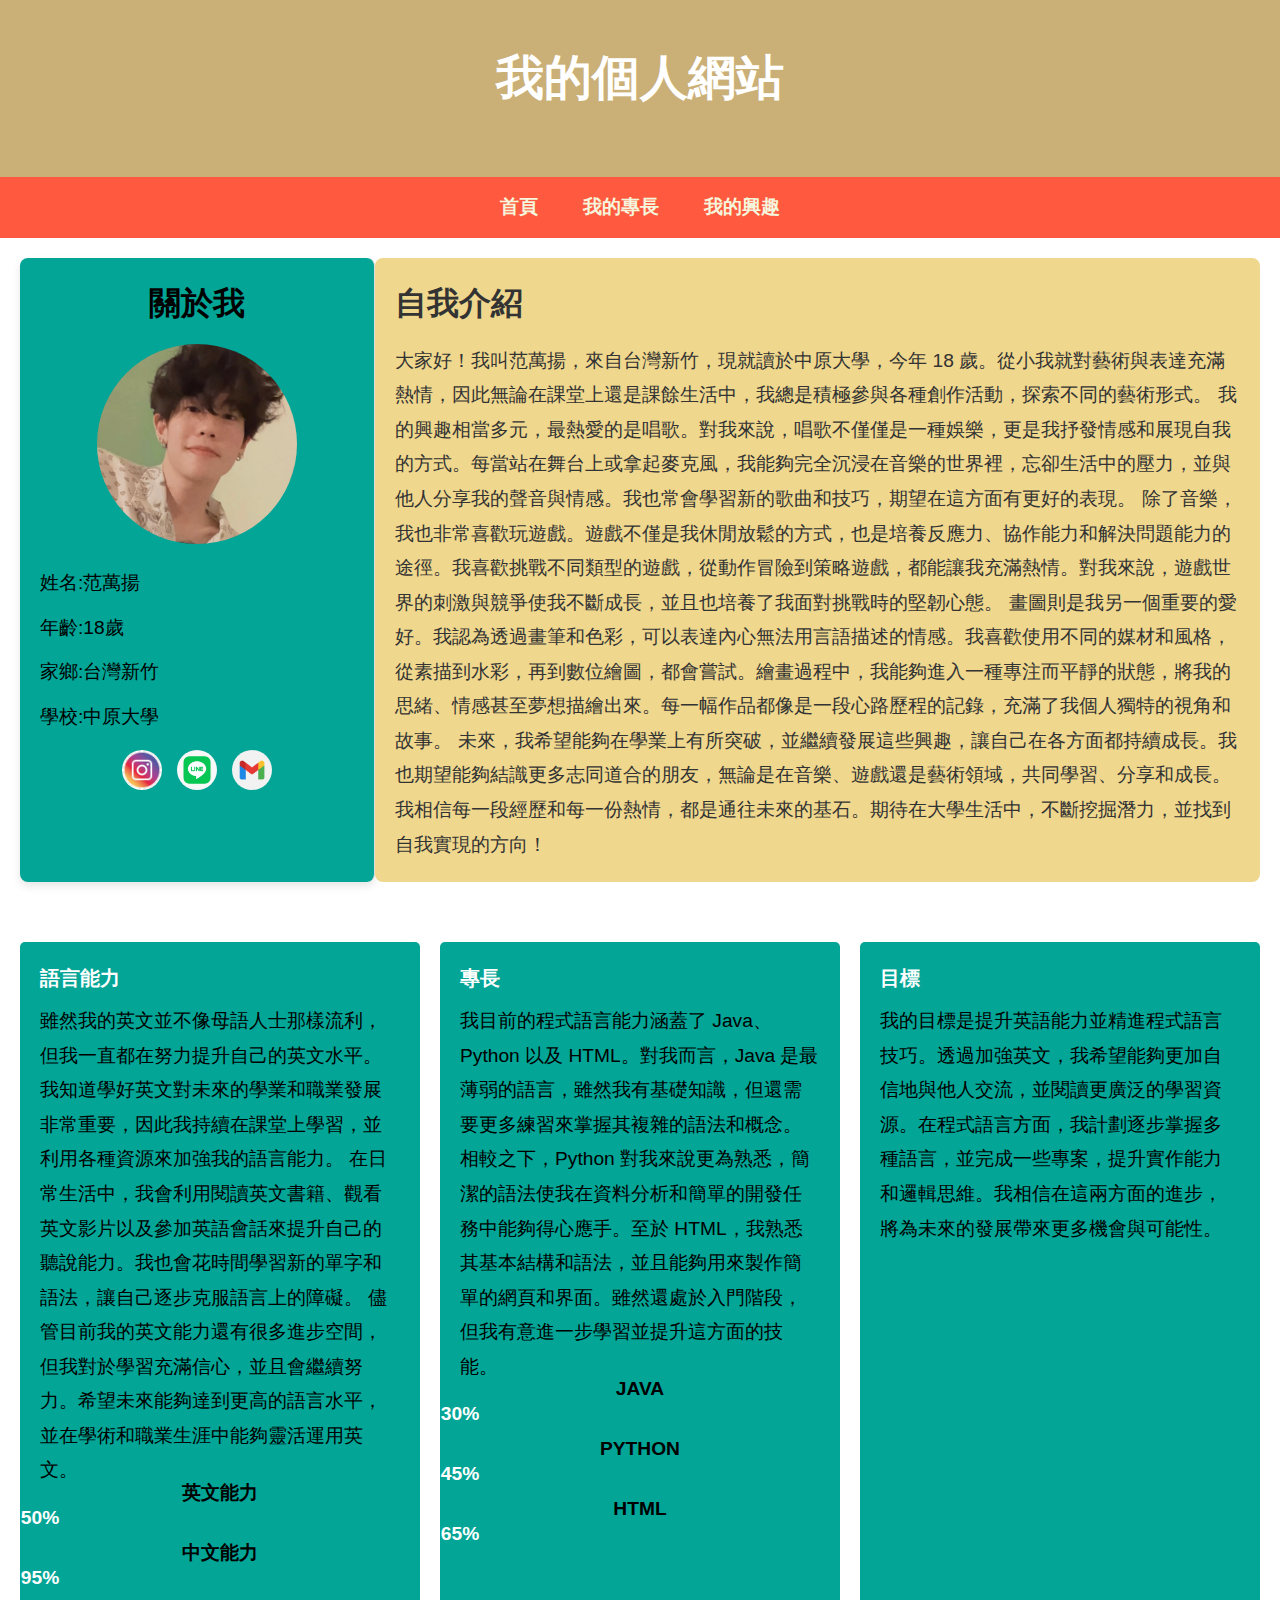
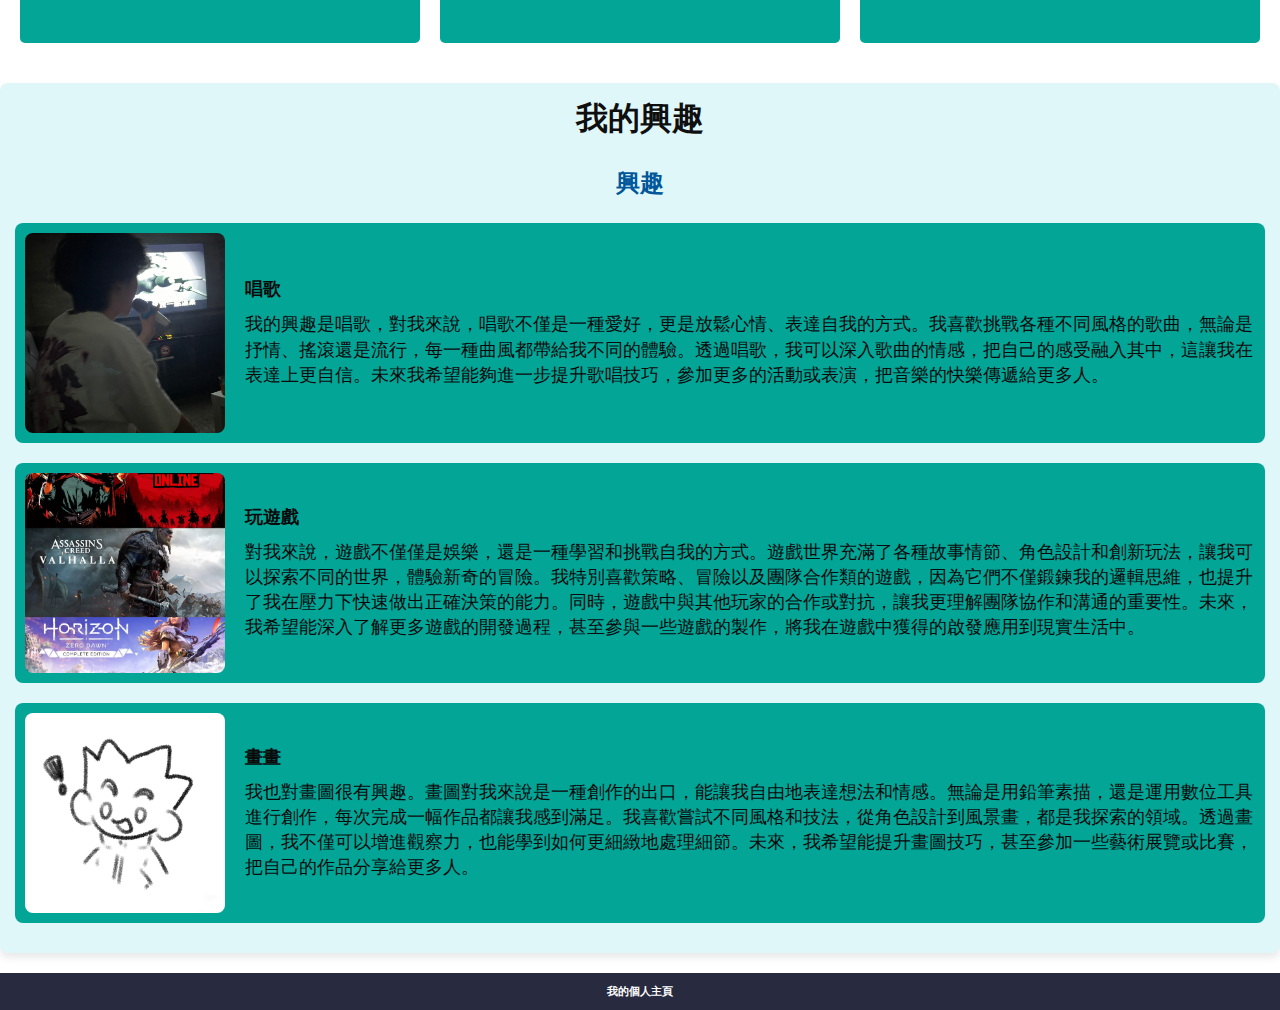
<file: 11244143/index.html>
<!DOCTYPE html>
<html lang="zh">
<head>
    <meta charset="UTF-8">
    <meta name="viewport" content="width=device-width, initial-scale=1.0">
    <title>個人介紹網站</title>
    <link rel="stylesheet" href="style1.css">
</head>
<body>
    <header >
        <h1>我的個人網站</h1>
        
    </header>

    
    <nav>
        <UL>
            <a href="#about-me">首頁</a>
            <a href="#my-skills">我的專長</a>
            <a href="#my-hobbies">我的興趣</a>
        </UL> 
    </nav>

    <main>
        <aside id="about-me">
            <h2>關於我</h2>
            <div class="profile-img-container">
                <img src="image/IMG_0657.PNG" width="200" height="210" class="profile-img">
                <div class="hover-text">"Destiny takes a hand"</div>
            </div>
            <div class="profile-info">
                <p>姓名:范萬揚</p>
                <p>年齡:18歲</p>
                <p>家鄉:台灣新竹</p>
                <p>學校:中原大學</p>
            </div>
            
            <div class="social-links">
                <a href="https://www.instagram.com/los_yn8.3" target="_blank">
                    <img src="image/sm_5b37de3263964.jpg" alt="Instagram" class="icon">
                </a>
                <a href="https://line.me/ti/p/0900211609" target="_blank">
                    <img src="image/1200x630wa.png" alt="Line" class="icon">
                </a>
                <a href="mailto:fang.younson@gmail.com">
                    <img src="image/png-transparent-google-mail-gmail-logo-icon.png" alt="Gmail" class="icon">
                </a>
            </div>
        </aside>

        <section>
            <h2>自我介紹</h2>
            <p>大家好！我叫范萬揚，來自台灣新竹，現就讀於中原大學，今年 18 歲。從小我就對藝術與表達充滿熱情，因此無論在課堂上還是課餘生活中，我總是積極參與各種創作活動，探索不同的藝術形式。

                我的興趣相當多元，最熱愛的是唱歌。對我來說，唱歌不僅僅是一種娛樂，更是我抒發情感和展現自我的方式。每當站在舞台上或拿起麥克風，我能夠完全沉浸在音樂的世界裡，忘卻生活中的壓力，並與他人分享我的聲音與情感。我也常會學習新的歌曲和技巧，期望在這方面有更好的表現。
                
                除了音樂，我也非常喜歡玩遊戲。遊戲不僅是我休閒放鬆的方式，也是培養反應力、協作能力和解決問題能力的途徑。我喜歡挑戰不同類型的遊戲，從動作冒險到策略遊戲，都能讓我充滿熱情。對我來說，遊戲世界的刺激與競爭使我不斷成長，並且也培養了我面對挑戰時的堅韌心態。
                
                畫圖則是我另一個重要的愛好。我認為透過畫筆和色彩，可以表達內心無法用言語描述的情感。我喜歡使用不同的媒材和風格，從素描到水彩，再到數位繪圖，都會嘗試。繪畫過程中，我能夠進入一種專注而平靜的狀態，將我的思緒、情感甚至夢想描繪出來。每一幅作品都像是一段心路歷程的記錄，充滿了我個人獨特的視角和故事。
                
                未來，我希望能夠在學業上有所突破，並繼續發展這些興趣，讓自己在各方面都持續成長。我也期望能夠結識更多志同道合的朋友，無論是在音樂、遊戲還是藝術領域，共同學習、分享和成長。我相信每一段經歷和每一份熱情，都是通往未來的基石。期待在大學生活中，不斷挖掘潛力，並找到自我實現的方向！
            </p>
        </section>
    </main>

    <article id="my-skills">
        <div class="skills">
            <div class="skill-item">
                <h3>語言能力</h3>
                <p>雖然我的英文並不像母語人士那樣流利，但我一直都在努力提升自己的英文水平。我知道學好英文對未來的學業和職業發展非常重要，因此我持續在課堂上學習，並利用各種資源來加強我的語言能力。

                    在日常生活中，我會利用閱讀英文書籍、觀看英文影片以及參加英語會話來提升自己的聽說能力。我也會花時間學習新的單字和語法，讓自己逐步克服語言上的障礙。
                    
                    儘管目前我的英文能力還有很多進步空間，但我對於學習充滿信心，並且會繼續努力。希望未來能夠達到更高的語言水平，並在學術和職業生涯中能夠靈活運用英文。</p>
                <div class="progress-container">
                    <p></p>
                    <div class="progress-bar english"data-percent="50"></div>
                    <span class="percentage">英文能力</span>
                </div>
    
                <div class="progress-container">
                    <p></p>
                    <div class="progress-bar chinese"data-percent="95"></div>
                    <span class="percentage">中文能力</span>
                </div>
            </div>
            <div class="skill-item">
                <h3>專長</h3>
                <p>我目前的程式語言能力涵蓋了 Java、Python 以及 HTML。對我而言，Java 是最薄弱的語言，雖然我有基礎知識，但還需要更多練習來掌握其複雜的語法和概念。相較之下，Python 對我來說更為熟悉，簡潔的語法使我在資料分析和簡單的開發任務中能夠得心應手。至於 HTML，我熟悉其基本結構和語法，並且能夠用來製作簡單的網頁和界面。雖然還處於入門階段，但我有意進一步學習並提升這方面的技能。</p>
                <div class="progress-container" data-percent="30">
                    <p></p>
                    <div class="progress-bar expertise-programming"data-percent="30"></div>
                    <span class="percentage">JAVA</span>
                </div>
    
                <div class="progress-container">
                    <p></p>
                    <div class="progress-bar expertise-design" data-percent="45"></div>
                    <span class="percentage">PYTHON</span>
                </div>
    
                <div class="progress-container">
                    <p></p>
                    <div class="progress-bar expertise-teamwork"data-percent="65"></div>
                    <span class="percentage">HTML</span>
                </div>
            </div>
            <div class="skill-item">
                <h3>目標</h3>
                <p>我的目標是提升英語能力並精進程式語言技巧。透過加強英文，我希望能夠更加自信地與他人交流，並閱讀更廣泛的學習資源。在程式語言方面，我計劃逐步掌握多種語言，並完成一些專案，提升實作能力和邏輯思維。我相信在這兩方面的進步，將為未來的發展帶來更多機會與可能性。</p>
            </div>
        </div>
    </article>

    <section class="experience-section" id="my-hobbies">
        <h2>我的興趣</h2>
        <h3 class="work-title">興趣</h3>
        <div class="experience-item">
            <div class="image-container">
                <img src="image/IMG_0743.jpg" alt="唱歌" class="experience-photo" />
                <img src="image/IMG_20240203_203303.jpg" alt="唱歌替換" class="experience-photo-hover" />
            </div>
            <div class="experience-text">
                <p><strong>唱歌</strong></p>
                <p>我的興趣是唱歌，對我來說，唱歌不僅是一種愛好，更是放鬆心情、表達自我的方式。我喜歡挑戰各種不同風格的歌曲，無論是抒情、搖滾還是流行，每一種曲風都帶給我不同的體驗。透過唱歌，我可以深入歌曲的情感，把自己的感受融入其中，這讓我在表達上更自信。未來我希望能夠進一步提升歌唱技巧，參加更多的活動或表演，把音樂的快樂傳遞給更多人。</p>
            </div>
        </div>
        <div class="experience-item">
            <div class="image-container">
                <img src="image/IMG_0035.jpg" alt="玩遊戲" class="experience-photo" />
                <img src="image/b37d485448ea3e99b6609175c80bd727-800x450.jpg" alt="玩遊戲替換" class="experience-photo-hover" />
            </div>
            <div class="experience-text">
                <p><strong>玩遊戲</strong></p>
                <p>對我來說，遊戲不僅僅是娛樂，還是一種學習和挑戰自我的方式。遊戲世界充滿了各種故事情節、角色設計和創新玩法，讓我可以探索不同的世界，體驗新奇的冒險。我特別喜歡策略、冒險以及團隊合作類的遊戲，因為它們不僅鍛鍊我的邏輯思維，也提升了我在壓力下快速做出正確決策的能力。同時，遊戲中與其他玩家的合作或對抗，讓我更理解團隊協作和溝通的重要性。未來，我希望能深入了解更多遊戲的開發過程，甚至參與一些遊戲的製作，將我在遊戲中獲得的啟發應用到現實生活中。</p>
            </div>
        </div>
        <div class="experience-item">
            <div class="image-container">
                <img src="image/IMG_1074.JPG" alt="畫畫" class="experience-photo" />
                <img src="image/IMG20231203155811.jpg" alt="畫畫替換" class="experience-photo-hover" />
            </div>
            <div class="experience-text">
                <p><strong>畫畫</strong></p>
                <p>我也對畫圖很有興趣。畫圖對我來說是一種創作的出口，能讓我自由地表達想法和情感。無論是用鉛筆素描，還是運用數位工具進行創作，每次完成一幅作品都讓我感到滿足。我喜歡嘗試不同風格和技法，從角色設計到風景畫，都是我探索的領域。透過畫圖，我不僅可以增進觀察力，也能學到如何更細緻地處理細節。未來，我希望能提升畫圖技巧，甚至參加一些藝術展覽或比賽，把自己的作品分享給更多人。</p>
            </div>
        </div>
    </section>
    
     <footer>
        <h5>我的個人主頁</h5>
     </footer>     
       






   
</body>
</html>
</file>
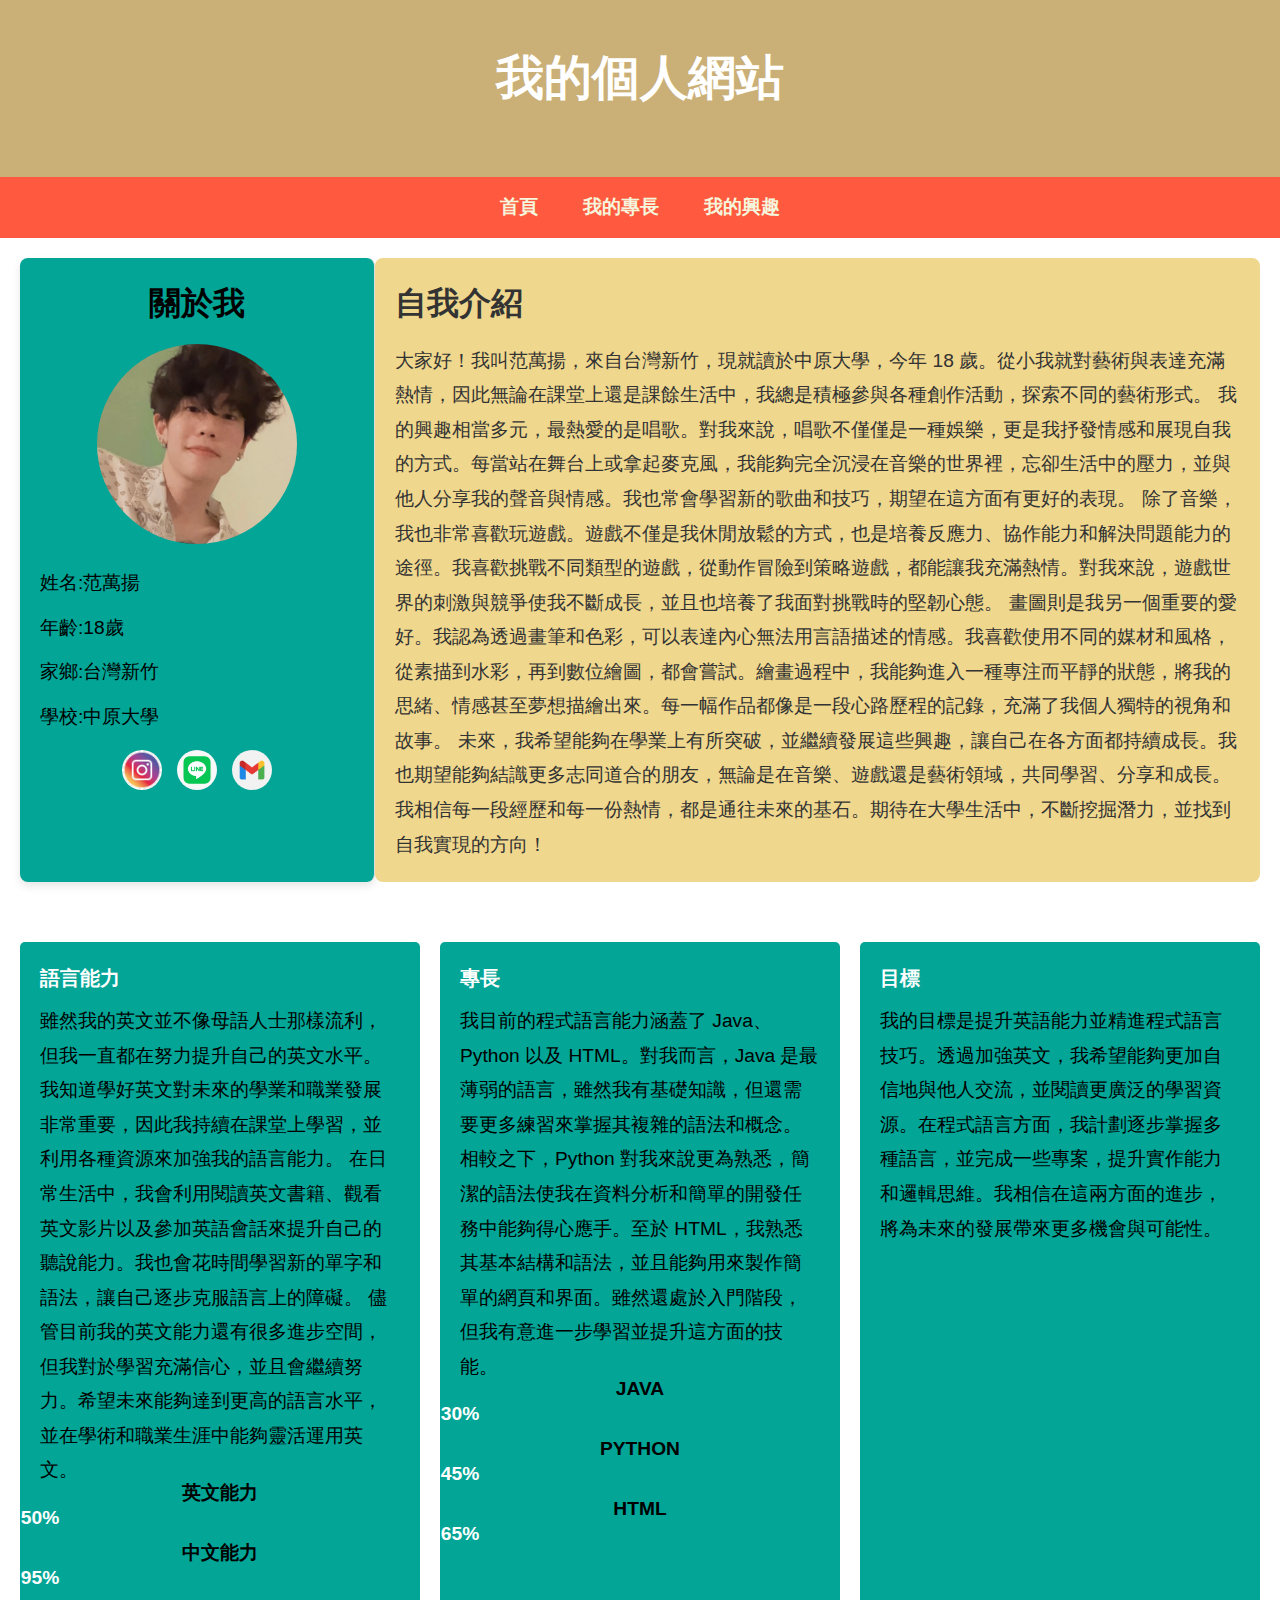
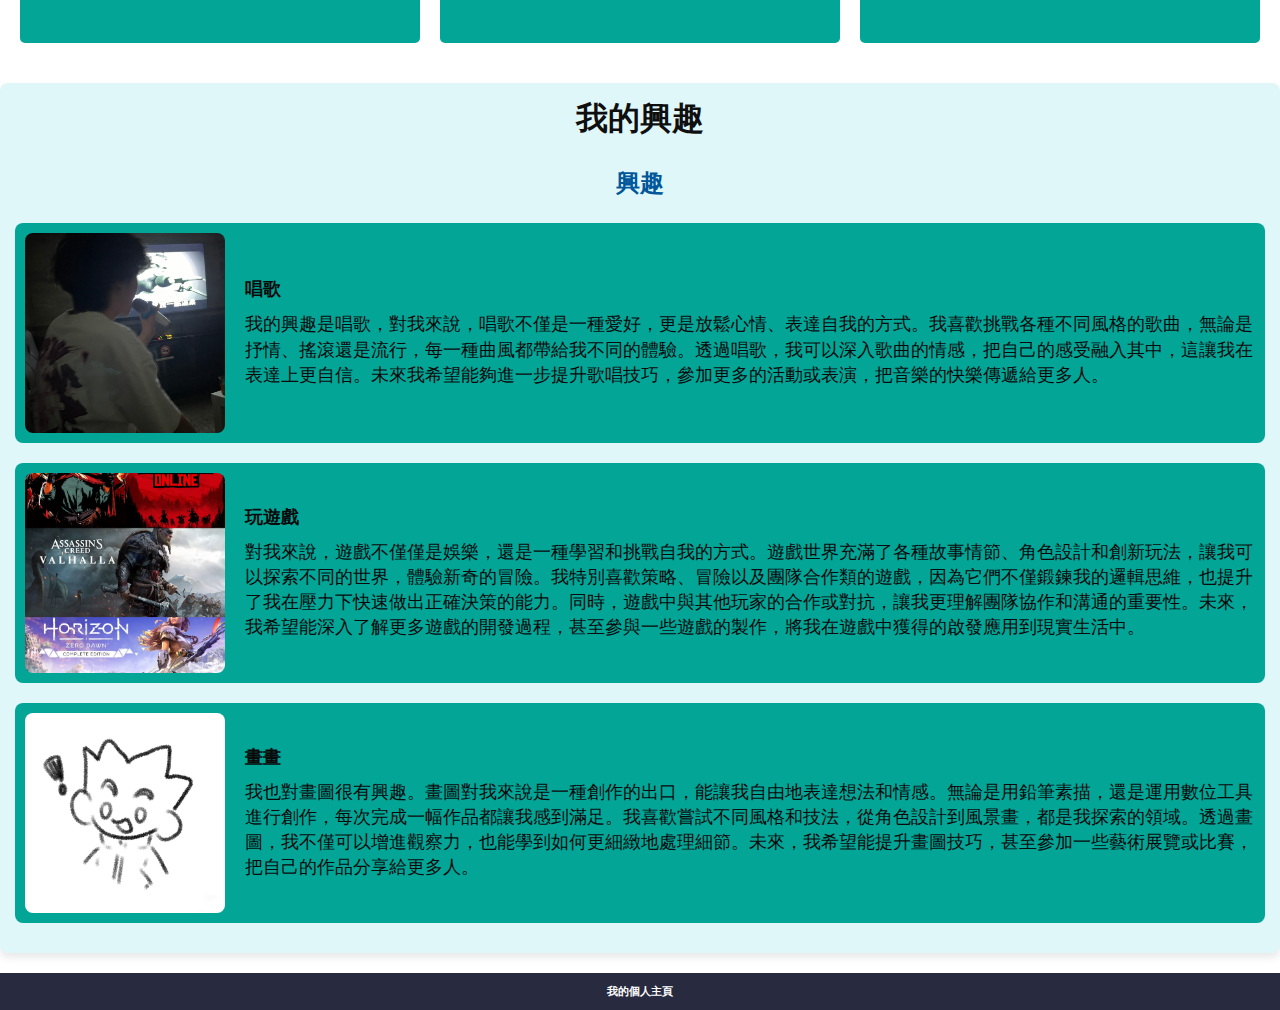
<file: 11244143/code.html>
<!DOCTYPE html>
<html lang="zh">
<head>
    <meta charset="UTF-8">
    <meta name="viewport" content="width=device-width, initial-scale=1.0">
    <title>個人介紹網站</title>
    <link rel="stylesheet" href="style1.css">
</head>
<body>
    <header >
        <h1>我的個人網站</h1>
        
    </header>

    
    <nav>
        <UL>
            <a href="#about-me">首頁</a>
            <a href="#my-skills">我的專長</a>
            <a href="#my-hobbies">我的興趣</a>
        </UL> 
    </nav>

    <main>
        <aside id="about-me">
            <h2>關於我</h2>
            <div class="profile-img-container">
                <img src="image/IMG_0657.PNG" width="200" height="210" class="profile-img">
                <div class="hover-text">"Destiny takes a hand"</div>
            </div>
            <div class="profile-info">
                <p>姓名:范萬揚</p>
                <p>年齡:18歲</p>
                <p>家鄉:台灣新竹</p>
                <p>學校:中原大學</p>
            </div>
            
            <div class="social-links">
                <a href="https://www.instagram.com/los_yn8.3" target="_blank">
                    <img src="image/sm_5b37de3263964.jpg" alt="Instagram" class="icon">
                </a>
                <a href="https://line.me/ti/p/0900211609" target="_blank">
                    <img src="image/1200x630wa.png" alt="Line" class="icon">
                </a>
                <a href="mailto:fang.younson@gmail.com">
                    <img src="image/png-transparent-google-mail-gmail-logo-icon.png" alt="Gmail" class="icon">
                </a>
            </div>
        </aside>

        <section>
            <h2>自我介紹</h2>
            <p>大家好！我叫范萬揚，來自台灣新竹，現就讀於中原大學，今年 18 歲。從小我就對藝術與表達充滿熱情，因此無論在課堂上還是課餘生活中，我總是積極參與各種創作活動，探索不同的藝術形式。

                我的興趣相當多元，最熱愛的是唱歌。對我來說，唱歌不僅僅是一種娛樂，更是我抒發情感和展現自我的方式。每當站在舞台上或拿起麥克風，我能夠完全沉浸在音樂的世界裡，忘卻生活中的壓力，並與他人分享我的聲音與情感。我也常會學習新的歌曲和技巧，期望在這方面有更好的表現。
                
                除了音樂，我也非常喜歡玩遊戲。遊戲不僅是我休閒放鬆的方式，也是培養反應力、協作能力和解決問題能力的途徑。我喜歡挑戰不同類型的遊戲，從動作冒險到策略遊戲，都能讓我充滿熱情。對我來說，遊戲世界的刺激與競爭使我不斷成長，並且也培養了我面對挑戰時的堅韌心態。
                
                畫圖則是我另一個重要的愛好。我認為透過畫筆和色彩，可以表達內心無法用言語描述的情感。我喜歡使用不同的媒材和風格，從素描到水彩，再到數位繪圖，都會嘗試。繪畫過程中，我能夠進入一種專注而平靜的狀態，將我的思緒、情感甚至夢想描繪出來。每一幅作品都像是一段心路歷程的記錄，充滿了我個人獨特的視角和故事。
                
                未來，我希望能夠在學業上有所突破，並繼續發展這些興趣，讓自己在各方面都持續成長。我也期望能夠結識更多志同道合的朋友，無論是在音樂、遊戲還是藝術領域，共同學習、分享和成長。我相信每一段經歷和每一份熱情，都是通往未來的基石。期待在大學生活中，不斷挖掘潛力，並找到自我實現的方向！
            </p>
        </section>
    </main>

    <article id="my-skills">
        <div class="skills">
            <div class="skill-item">
                <h3>語言能力</h3>
                <p>雖然我的英文並不像母語人士那樣流利，但我一直都在努力提升自己的英文水平。我知道學好英文對未來的學業和職業發展非常重要，因此我持續在課堂上學習，並利用各種資源來加強我的語言能力。

                    在日常生活中，我會利用閱讀英文書籍、觀看英文影片以及參加英語會話來提升自己的聽說能力。我也會花時間學習新的單字和語法，讓自己逐步克服語言上的障礙。
                    
                    儘管目前我的英文能力還有很多進步空間，但我對於學習充滿信心，並且會繼續努力。希望未來能夠達到更高的語言水平，並在學術和職業生涯中能夠靈活運用英文。</p>
                <div class="progress-container">
                    <p></p>
                    <div class="progress-bar english"data-percent="50"></div>
                    <span class="percentage">英文能力</span>
                </div>
    
                <div class="progress-container">
                    <p></p>
                    <div class="progress-bar chinese"data-percent="95"></div>
                    <span class="percentage">中文能力</span>
                </div>
            </div>
            <div class="skill-item">
                <h3>專長</h3>
                <p>我目前的程式語言能力涵蓋了 Java、Python 以及 HTML。對我而言，Java 是最薄弱的語言，雖然我有基礎知識，但還需要更多練習來掌握其複雜的語法和概念。相較之下，Python 對我來說更為熟悉，簡潔的語法使我在資料分析和簡單的開發任務中能夠得心應手。至於 HTML，我熟悉其基本結構和語法，並且能夠用來製作簡單的網頁和界面。雖然還處於入門階段，但我有意進一步學習並提升這方面的技能。</p>
                <div class="progress-container" data-percent="30">
                    <p></p>
                    <div class="progress-bar expertise-programming"data-percent="30"></div>
                    <span class="percentage">JAVA</span>
                </div>
    
                <div class="progress-container">
                    <p></p>
                    <div class="progress-bar expertise-design" data-percent="45"></div>
                    <span class="percentage">PYTHON</span>
                </div>
    
                <div class="progress-container">
                    <p></p>
                    <div class="progress-bar expertise-teamwork"data-percent="65"></div>
                    <span class="percentage">HTML</span>
                </div>
            </div>
            <div class="skill-item">
                <h3>目標</h3>
                <p>我的目標是提升英語能力並精進程式語言技巧。透過加強英文，我希望能夠更加自信地與他人交流，並閱讀更廣泛的學習資源。在程式語言方面，我計劃逐步掌握多種語言，並完成一些專案，提升實作能力和邏輯思維。我相信在這兩方面的進步，將為未來的發展帶來更多機會與可能性。</p>
            </div>
        </div>
    </article>

    <section class="experience-section" id="my-hobbies">
        <h2>我的興趣</h2>
        <h3 class="work-title">興趣</h3>
        <div class="experience-item">
            <div class="image-container">
                <img src="image/IMG_0743.jpg" alt="唱歌" class="experience-photo" />
                <img src="image/IMG_20240203_203303.jpg" alt="唱歌替換" class="experience-photo-hover" />
            </div>
            <div class="experience-text">
                <p><strong>唱歌</strong></p>
                <p>我的興趣是唱歌，對我來說，唱歌不僅是一種愛好，更是放鬆心情、表達自我的方式。我喜歡挑戰各種不同風格的歌曲，無論是抒情、搖滾還是流行，每一種曲風都帶給我不同的體驗。透過唱歌，我可以深入歌曲的情感，把自己的感受融入其中，這讓我在表達上更自信。未來我希望能夠進一步提升歌唱技巧，參加更多的活動或表演，把音樂的快樂傳遞給更多人。</p>
            </div>
        </div>
        <div class="experience-item">
            <div class="image-container">
                <img src="image/IMG_0035.jpg" alt="玩遊戲" class="experience-photo" />
                <img src="image/b37d485448ea3e99b6609175c80bd727-800x450.jpg" alt="玩遊戲替換" class="experience-photo-hover" />
            </div>
            <div class="experience-text">
                <p><strong>玩遊戲</strong></p>
                <p>對我來說，遊戲不僅僅是娛樂，還是一種學習和挑戰自我的方式。遊戲世界充滿了各種故事情節、角色設計和創新玩法，讓我可以探索不同的世界，體驗新奇的冒險。我特別喜歡策略、冒險以及團隊合作類的遊戲，因為它們不僅鍛鍊我的邏輯思維，也提升了我在壓力下快速做出正確決策的能力。同時，遊戲中與其他玩家的合作或對抗，讓我更理解團隊協作和溝通的重要性。未來，我希望能深入了解更多遊戲的開發過程，甚至參與一些遊戲的製作，將我在遊戲中獲得的啟發應用到現實生活中。</p>
            </div>
        </div>
        <div class="experience-item">
            <div class="image-container">
                <img src="image/IMG_1074.JPG" alt="畫畫" class="experience-photo" />
                <img src="image/IMG20231203155811.jpg" alt="畫畫替換" class="experience-photo-hover" />
            </div>
            <div class="experience-text">
                <p><strong>畫畫</strong></p>
                <p>我也對畫圖很有興趣。畫圖對我來說是一種創作的出口，能讓我自由地表達想法和情感。無論是用鉛筆素描，還是運用數位工具進行創作，每次完成一幅作品都讓我感到滿足。我喜歡嘗試不同風格和技法，從角色設計到風景畫，都是我探索的領域。透過畫圖，我不僅可以增進觀察力，也能學到如何更細緻地處理細節。未來，我希望能提升畫圖技巧，甚至參加一些藝術展覽或比賽，把自己的作品分享給更多人。</p>
            </div>
        </div>
    </section>
    
     <footer>
        <h5>我的個人主頁</h5>
     </footer>     
       






   
</body>
</html>
</file>
<file: 11244143/style1.css>
* {
    margin: 0;
    padding: 0;
    box-sizing: border-box;
    font-family: Arial, sans-serif;
}

html {
    font-size: 16px; 
}

body {
    background-color: white;
    margin: 0;
    max-width: 1920px;
    margin: 0 auto;
    font-size: 1rem;
    line-height: 1.6;
}

h1 {
    font-size: 3rem; 
    margin-bottom: 20px;
}

h2 {
    font-size: 2rem; 
    margin-bottom: 15px;
}

p {
    font-size: 1.2rem; 
    line-height: 1.8; 
}

header {
    background-color: #caaf77;
    color: white;
    text-align: center;
    margin: 0 auto;
    padding: 40px 0;
    max-width: 1920px;
    position: relative;
}

header img {
    width: 100%;        
    height: 100%;       
    object-fit: contain;  
    position: absolute; 
    top: 0;
    left: 0;
}


nav {
    background-color: #ff5a3f;
    display: flex;
    justify-content: space-around;
    align-items: center;
    padding: 15px 0;
    font-size: 1.2rem;
    color: beige;
    font-weight: bold;
}

nav a {
    color: beige;
    text-decoration: none;
    padding: 10px 20px;
}

nav a:hover {
    background-color: white;
    color: black;
    border-radius: 4px;
}


.profile {
    display: flex;
    justify-content: space-around;
    align-items: center;
    margin-bottom: 40px;
}

.profile img {
    width: 200px;
    height: 200px;
    border-radius: 50%;
    object-fit: cover;
    text-align: center;
}

.profile-info {
    width: 60%;
}

.profile-info h3 {
    color: #02a596;
    font-size: 20px;
    margin-bottom: 10px;
}

.profile-info p {
    margin-bottom: 10px;
}

.skills {
    display: grid; 
    grid-template-columns: repeat(3, 1fr);
    gap: 20px;
    margin: 0 auto;
    max-width: 1920px;
    width: 100%;
}

.skill-item {
    background-color: #02a596;
    padding: 20px;
    border-radius: 5px;
    height: 256px;
    margin: 20px auto;
    height: auto;
}

.skill-item h3 {
    color: white;
    font-size: 20px;
    margin-bottom: 10px;
    word-wrap: break-word; 
}

.skill-item p {
    margin-bottom: 0;
    display: -webkit-box;
    overflow: hidden;
    -webkit-box-orient: vertical;
    word-wrap: break-word;
    white-space: normal;
}


.progress-container {
    margin-top: 15px;
    position: relative;
    width: 100%;
    height: 30px;
    box-sizing: border-box;
    padding: 5px 0;
    margin-bottom: 30px;
}


.progress-bar {
    height: 100%;
    border-radius: 15px; 
    background: linear-gradient(90deg, #ff5a3f, #ff8c42); 
    position: absolute;
    top: 0;
    left: 0;
    width: 0%; 
    animation: fillBar 2s ease-in-out forwards;
    box-sizing: border-box;
}

.progress-bar::before {
    content: attr(data-percent) "%"; 
    position: absolute;
    top: 50%;
    left: 50%;
    transform: translate(-50%, -50%);
    font-size: 1.2rem;
    font-weight: bold;
    color: white;
    z-index: 2;
}

.percentage {
    position: absolute;
    top: -25px; 
    left: 50%;
    transform: translateX(-50%);
    font-size: 1.2rem;
    font-weight: bold;
    color: black;
    z-index: 2; 
}


.english {
    background: linear-gradient(90deg, #ff5a3f, #ff8c42); 
    animation-name: fillEnglish;
}

.chinese {
    background: linear-gradient(90deg, #ff5a3f, #ff8c42);
    animation-name: fillChinese;
}

.expertise-programming {
    background: linear-gradient(90deg, #f39c12, #f1c40f); 
    animation-name: fillExpertiseProgramming;
}

.expertise-design {
    background: linear-gradient(90deg, #9b59b6, #8e44ad);  
    animation-name: fillExpertiseDesign;
}

.expertise-teamwork {
    background: linear-gradient(90deg, #3498db, #2980b9); 
    animation-name: fillExpertiseTeamwork;
}


@keyframes fillBar {
    from {
        width: 0%;
    }
    to {
        width: 100%; 
    }
}

@keyframes fillEnglish {
    from {
        width: 0%;
    }
    to {
        width: 50%;  
    }
}

@keyframes fillChinese {
    from {
        width: 0%;
    }
    to {
        width: 95%; 
    }
}

@keyframes fillExpertiseProgramming {
    from {
        width: 0%;
    }
    to {
        width: 30%;  
    }
}

@keyframes fillExpertiseDesign {
    from {
        width: 0%;
    }
    to {
        width: 45%;  
    }
}

@keyframes fillExpertiseTeamwork {
    from {
        width: 0%;
    }
    to {
        width: 65%;  
    }
}


.skill-item h3 {
    color: white;
    font-size: 20px;
    margin-bottom: 10px;
}

.skill-item p {
    margin-bottom: 0;
    display: -webkit-box;
    overflow: hidden;
    -webkit-box-orient: vertical;
    word-break: break-word;
    white-space: normal;
}

footer {
    background-color: #282a3f;
    font-size: small;
    text-align: center;
    padding: 10px;
    margin-top: 20px;
    max-width: 1920px;
    margin: 0 auto;
    color: white;
}

aside {
    width: 30%;
    text-align: center;
    padding: 20px;
    border-right: 1px solid #ddd;
    background-color: #02a596; 
    border-radius: 8px; 
    box-shadow: 0 4px 8px rgba(0, 0, 0, 0.1);
}

section {
    width: 75%;
    padding: 20px;
    background-color: #EFD78D; 
    border-radius: 8px;
    color: #333; 
}

article {
    display: flex;
    justify-content: space-around;
    padding: 20px;
}

main {
    display: flex;
    justify-content: space-between;
    padding: 20px;
    max-width: 1920px;
    margin: 0 auto;
}

.experience-section {
    padding:10px 15px; 
    background-color: #e0f7fa;
    color: #0a0a0b; 
    width: 100%;
    max-width: 1920px; 
    margin: 0 auto 20px; 
    box-sizing: border-box;
    border-radius: 8px; 
    box-shadow: 0 4px 8px rgba(0, 0, 0, 0.1); }

.experience-section h2 {
    text-align: center;
    font-size: 2rem;
    margin-bottom: 20px;
    color: #0f0f0f;
}

.work-title {
    text-align: center;
    font-size: 1.5rem;
    margin-top: 0;
    margin-bottom: 20px;
    color: #01579b;
}

.experience-item {
    display: flex;
    align-items: center;
    padding: 10px;
    background-color: #02a596;
    border-radius: 8px;
    justify-content: space-between;
    width: 100%;
    position: relative;
    margin-bottom: 20px;
}

.image-container {
    position: relative;
    width: 200px;  
    height: 200px; 
    display: inline-block;
    overflow: hidden; 
    border-radius: 8px;
}

.experience-photo {
    width: 100%;
    height: 100%;
    object-fit: cover; 
    transition: opacity 0.3s ease;
}

.experience-photo-hover {
    position: absolute;
    top: 0;
    left: 0;
    width: 100%;
    height: 100%;
    object-fit: cover; 
    opacity: 0;
    transition: opacity 0.3s ease;
}

.image-container:hover .experience-photo {
    opacity: 0;
}

.image-container:hover .experience-photo-hover {
    opacity: 1;
}

.experience-text {
    flex: 1;
    width: 65%; 
    padding-left: 20px; 
}
.experience-text p {
    margin: 10px 0;
    line-height: 1.4;
    font-size: 18px;
}

aside img {
    width: 200px;
    height: 210px;
    display: block; 
    margin: 0 auto 15px;
    border-radius: 50%; 
}

.profile-info {
    text-align: left; 
}

.profile-info p {
    margin-bottom: 10px; 
}

.social-links {
    margin-top: 15px;
    display: flex;
    justify-content: center;
    gap: 15px;
}

.social-links a {
    text-decoration: none;
}

.icon {
    width: 40px; 
    height: 40px; 
    border-radius: 50%; 
    object-fit: cover; 
    transition: transform 0.3s;
}

.icon:hover {
    transform: scale(1.1); }

html {
    scroll-behavior: smooth;
}

.profile-img-container {
    position: relative;
    display: inline-block;
}

.profile-img {
    width: 200px;
    height: 200px;
    border-radius: 50%;
    object-fit: cover;
    transition: opacity 0.5s ease-in-out;
}

.hover-text {
    position: absolute;
    top: 50%;
    left: 50%;
    transform: translate(-50%, -50%);
    font-size: 16px; 
    color: white;
    background-color: rgba(0, 0, 0, 0.7);
    padding: 8px 12px;
    border-radius: 15px;
    visibility: hidden;
    opacity: 0;
    transition: visibility 0s, opacity 0.5s ease-in-out;
    font-family: 'Arial', sans-serif;
    font-weight: bold;
    text-align: center;
    white-space: nowrap;
    max-width: 90%;
    box-sizing: border-box; 
}

.profile-img-container:hover .profile-img {
    opacity: 0.3;
}

.profile-img-container:hover .hover-text {
    visibility: visible;
    opacity: 1;
}

@media (max-width: 768px) {
    body {
        font-size: 14px;
        padding: 10px;
    }

    .container {
        width: 100%;
        padding: 5px;
    }

    .navbar {
        display: flex;
        flex-direction: column;
    }

    .content {
        margin: 10px 0;
    }
}
</file>
